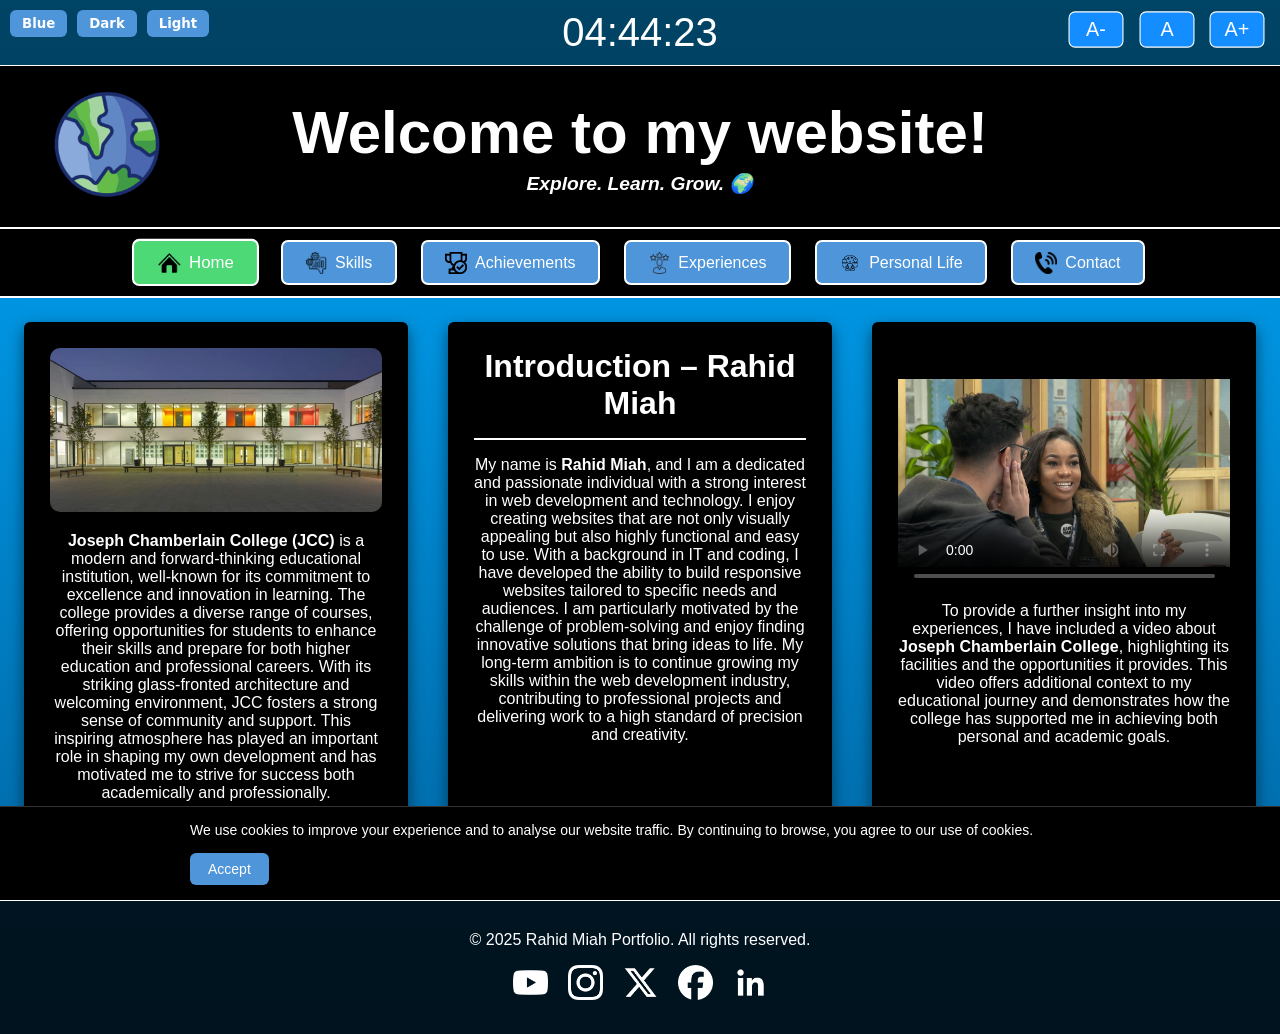
<file: index.html>
<!Doctype HTML>
<html lang="en">
<head>
  <meta charset="UTF-8">
  <meta name="viewport" content="width=device-width, initial-scale=1.0">
  <title>Home Page</title>
  <link rel="stylesheet" href="styles.css">
<script src="script.js"></script>
</head>
<body>
<div id="clock"></div>

<div class="theme-switcher">
  <button data-theme-btn="blue">Blue</button>
  <button data-theme-btn="dark">Dark</button>
  <button data-theme-btn="light">Light</button>
</div>

<header class="hero-section">
  <div class="logo">
    <img src="https://realistikplayz.github.io/btec-it-level-3-website/Earth.png" alt="Earth Logo">
  </div>

  <div class="hero-text">
	<h1>Welcome to my website!</h1>
    <p class="tagline"><strong>Explore. Learn. Grow.</strong> 🌍</p>
  </div>
</header>

<nav class="navbar">
    <a href="index.html" class="active">
        <img src="https://realistikplayz.github.io/btec-it-level-3-website/Home.png" class="nav-icon" alt="Home icon"> Home
    </a>
    <a href="skills.html">
        <img src="https://realistikplayz.github.io/btec-it-level-3-website/Skills.png" class="nav-icon" alt="Skills icon"> Skills
    </a>
    <a href="achievements.html">
        <img src="https://realistikplayz.github.io/btec-it-level-3-website/Achievements.png" class="nav-icon" alt="Achievements icon"> Achievements
    </a>
    <a href="experiences.html">
        <img src="https://realistikplayz.github.io/btec-it-level-3-website/Experiences.png" class="nav-icon" alt="Experiences icon"> Experiences
    </a>
    <a href="personal life.html">
        <img src="https://realistikplayz.github.io/btec-it-level-3-website/Personal Life.png" class="nav-icon" alt="User icon"> Personal Life
    </a>
    <a href="contact.html">
        <img src="https://realistikplayz.github.io/btec-it-level-3-website/Contact.png" class="nav-icon" alt="Contact icon"> Contact
    </a>
</nav>

<div class="font-resizer">
  <button id="DecreaseFont">A-</button>
  <button id="DefaultFont">A</button>
  <button id="IncreaseFont">A+</button>
</div>

  <main class="content-container">

    <section class="card">
      <img src="https://realistikplayz.github.io/btec-it-level-3-website/JCC College.jpg" alt="Joseph Chamberlain College" class="JCC">
      <p>
		<strong>Joseph Chamberlain College (JCC)</strong> is a modern and forward-thinking educational institution, 
        well-known for its commitment to excellence and innovation in learning. The college provides a diverse range of courses, 
        offering opportunities for students to enhance their skills and prepare for both higher education and professional careers. 
        With its striking glass-fronted architecture and welcoming environment, JCC fosters a strong sense of community and support. 
        This inspiring atmosphere has played an important role in shaping my own development and has motivated me to strive for success 
        both academically and professionally.
      </p>
    </section>

    <section class="card intro">
      <h2>Introduction – Rahid Miah</h2>
      <p>
		My name is <strong>Rahid Miah</strong>, and I am a dedicated and passionate individual with a strong interest in 
        web development and technology. I enjoy creating websites that are not only visually appealing but also highly functional 
        and easy to use. With a background in IT and coding, I have developed the ability to build responsive websites tailored 
        to specific needs and audiences. I am particularly motivated by the challenge of problem-solving and enjoy finding 
        innovative solutions that bring ideas to life. My long-term ambition is to continue growing my skills within the 
        web development industry, contributing to professional projects and delivering work to a high standard of precision 
        and creativity.
      </p>
    </section>

    <section class="card video-section">
      <video width="100%" height="250" controls 
			 poster="https://realistikplayz.github.io/btec-it-level-3-website/JCC Video Thumbnail.jpg">
		  <source src="https://realistikplayz.github.io/btec-it-level-3-website/A Look Inside Joseph Chamberlain College.mp4" type="video/mp4"></video>
      <p>
        To provide a further insight into my experiences, I have included a video about <strong>Joseph Chamberlain College</strong>, 
        highlighting its facilities and the opportunities it provides. This video offers additional context to my educational journey 
        and demonstrates how the college has supported me in achieving both personal and academic goals.
      </p>
    </section>
  </main>
	<div class="footer">
  <footer class="footer-content">
    <div class="footer-left">
      © 2025 Rahid Miah Portfolio. All rights reserved.
    </div>

    <div class="footer-right">
        <a href="https://www.youtube.com/@realistikplayz" target="_blank" rel="noopener noreferrer">
		    <img src="https://realistikplayz.github.io/btec-it-level-3-website/YouTube.png" alt="YouTube Icon">
		</a>
		<a href="https://www.instagram.com/jcsfcollege/?hl=en" target="_blank" rel="noopener noreferrer">
			<img src="https://realistikplayz.github.io/btec-it-level-3-website/Instagram.png" alt="Instagram Icon">
		</a>
		<a href="https://x.com/jcsfcollege" target="_blank" rel="noopener noreferrer">
            <img src="https://realistikplayz.github.io/btec-it-level-3-website/X.png" alt="X Icon">
		</a>
		<a href="https://www.facebook.com/JCSFCollege/" target="_blank" rel="noopener noreferrer">	
            <img src="https://realistikplayz.github.io/btec-it-level-3-website/Facebook.png" alt="Facebook Icon">
		</a>
		<a href="https://www.linkedin.com/company/joseph-chamberlain-sixth-form-college/" target="_blank" rel="noopener noreferrer">	
            <img src="https://realistikplayz.github.io/btec-it-level-3-website/LinkedIn.jpg" alt="LinkedIn Icon">
		</a>
    </div>
  </footer>
	
<div id="cookie-banner">
    <div class="cookie-content">
        <p>We use cookies to improve your experience and to analyse our website traffic. 
        By continuing to browse, you agree to our use of cookies.</p>

        <button id="accept-cookies">Accept</button>
    </div>
</div>

<script>
/* Alert Message */
    document.addEventListener("DOMContentLoaded", () => {
  alert("Welcome to the Home page!");
});
</script>
<script>
/* Background Colour Change */
  const root = document.documentElement;

  // Load saved theme
  const savedTheme = localStorage.getItem("theme") || "blue";
  root.setAttribute("data-theme", savedTheme);

  // Attach events to buttons
  document.querySelectorAll("[data-theme-btn]").forEach(btn => {
    btn.addEventListener("click", () => {
      const theme = btn.getAttribute("data-theme-btn");
      root.setAttribute("data-theme", theme);
      localStorage.setItem("theme", theme);
    });
  });
</script>
<script>
/* Cookies Banner */
// Show cookie banner only if not accepted before
if (!localStorage.getItem("cookies-accepted")) {
    document.getElementById("cookie-banner").style.display = "block";
}

document.getElementById("accept-cookies").addEventListener("click", () => {
    localStorage.setItem("cookies-accepted", "true");
    document.getElementById("cookie-banner").style.display = "none";
});
</script>
</div>
</body>

</html>
</file>
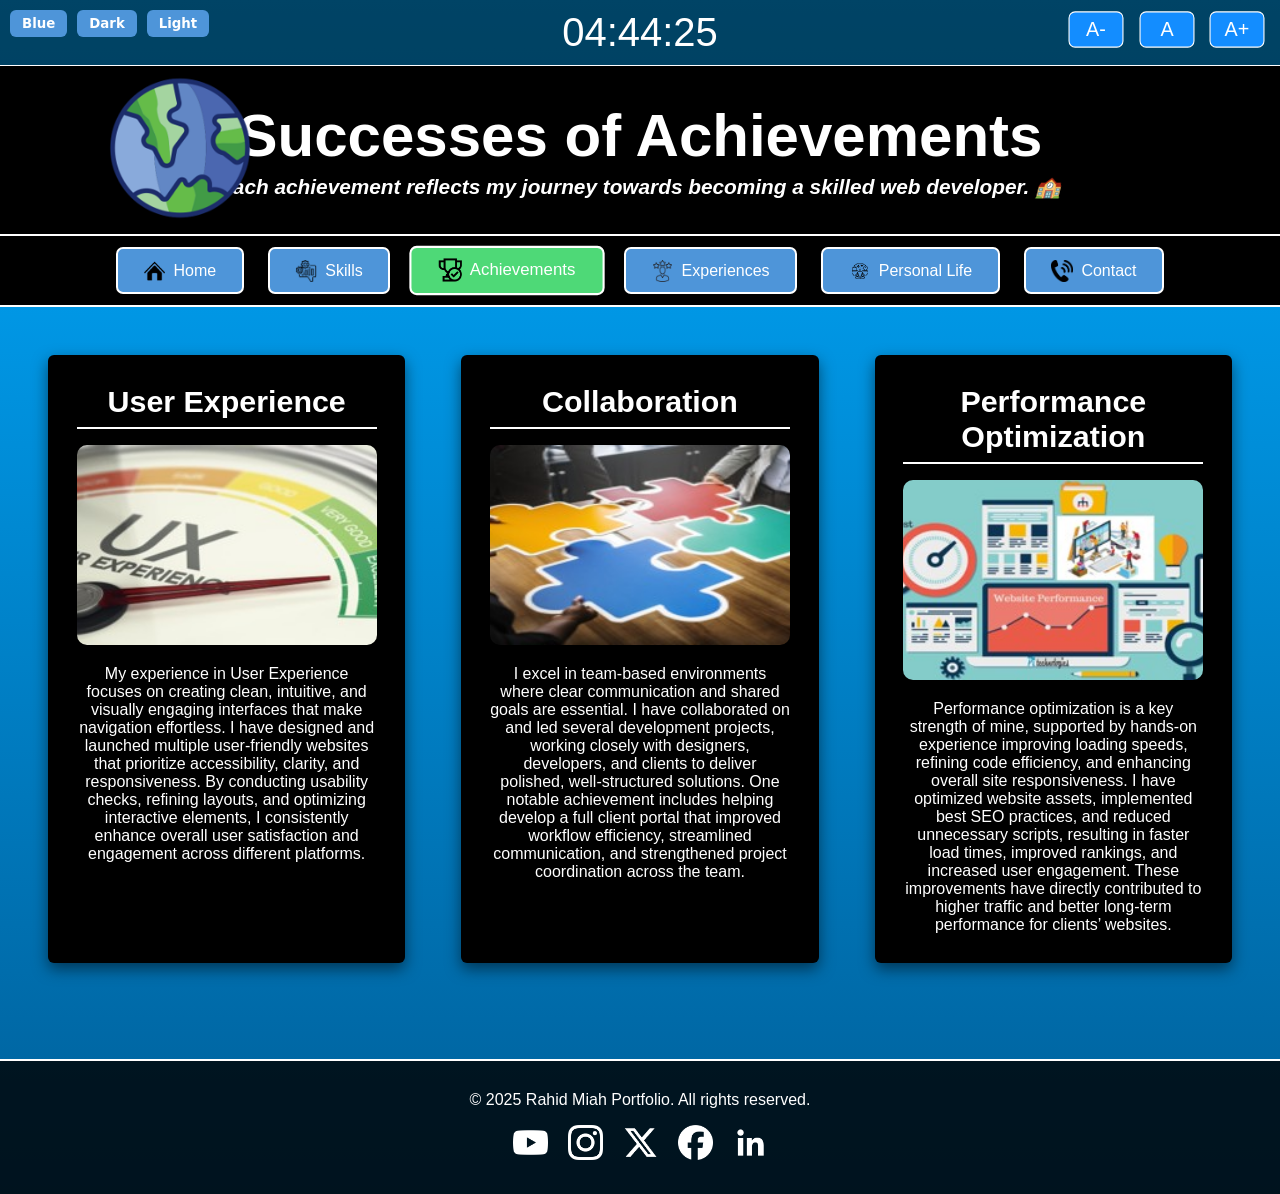
<file: achievements.html>
<!Doctype HTML>
<html lang="en">
<head>
  <meta charset="UTF-8">
  <meta name="viewport" content="width=device-width, initial-scale=1.0">
  <title>Achievements Page</title>
  <link rel="stylesheet" href="styles2.css">
<script src="script.js"></script>
</head>
<body>
<div id="clock"></div>

<div class="theme-switcher">
  <button data-theme-btn="blue">Blue</button>
  <button data-theme-btn="dark">Dark</button>
  <button data-theme-btn="light">Light</button>
</div>

<header class="hero-section">
  <div class="logo">
    <img src="https://realistikplayz.github.io/btec-it-level-3-website/Earth.png" alt="JCC Logo">
  </div>

  <div class="hero-text">
    <h1>Successes of Achievements</h1>
    <p class="tagline"><strong>Each achievement reflects my journey towards becoming a skilled web developer. </strong> 🏫</p>
  </div>
</header>

<nav class="navbar">
    <a href="index.html">
        <img src="https://realistikplayz.github.io/btec-it-level-3-website/Home.png" class="nav-icon" alt="Home icon"> Home
    </a>
    <a href="skills.html">
        <img src="https://realistikplayz.github.io/btec-it-level-3-website/Skills.png" class="nav-icon" alt="Skills icon"> Skills
    </a>
    <a href="achievements.html" class="active">
        <img src="https://realistikplayz.github.io/btec-it-level-3-website/Achievements.png" class="nav-icon" alt="Achievements icon"> Achievements
    </a>
    <a href="experiences.html">
        <img src="https://realistikplayz.github.io/btec-it-level-3-website/Experiences.png" class="nav-icon" alt="Experiences icon"> Experiences
    </a>
    <a href="personal life.html">
        <img src="https://realistikplayz.github.io/btec-it-level-3-website/Personal Life.png" class="nav-icon" alt="User icon"> Personal Life
    </a>
    <a href="contact.html">
        <img src="https://realistikplayz.github.io/btec-it-level-3-website/Contact.png" class="nav-icon" alt="Contact icon"> Contact
    </a>
</nav>
	
<div class="font-resizer">
  <button id="DecreaseFont">A-</button>
  <button id="DefaultFont">A</button>
  <button id="IncreaseFont">A+</button>
</div>

<main class="skills-container">
  <section class="skill-card">
    <h2>User Experience</h2>
    <img src="https://realistikplayz.github.io/btec-it-level-3-website/User Experience.jpg" alt="Multitasking">
    <p>My experience in User Experience focuses on creating clean, intuitive, and visually engaging interfaces that make navigation effortless. I have designed and launched multiple user-friendly websites that prioritize accessibility, clarity, and responsiveness. By conducting usability checks, refining layouts, and optimizing interactive elements, I consistently enhance overall user satisfaction and engagement across different platforms.</p>
  </section>

  <section class="skill-card">
    <h2>Collaboration</h2>
    <img src="https://realistikplayz.github.io/btec-it-level-3-website/Collaboration.jpg" alt="Time Management">
    <p>I excel in team-based environments where clear communication and shared goals are essential. I have collaborated on and led several development projects, working closely with designers, developers, and clients to deliver polished, well-structured solutions. One notable achievement includes helping develop a full client portal that improved workflow efficiency, streamlined communication, and strengthened project coordination across the team.</p>
  </section>

  <section class="skill-card">
    <h2>Performance Optimization</h2>
    <img src="https://realistikplayz.github.io/btec-it-level-3-website/Performance Optimization.jpg" alt="Critical Thinking">
    <p>Performance optimization is a key strength of mine, supported by hands-on experience improving loading speeds, refining code efficiency, and enhancing overall site responsiveness. I have optimized website assets, implemented best SEO practices, and reduced unnecessary scripts, resulting in faster load times, improved rankings, and increased user engagement. These improvements have directly contributed to higher traffic and better long-term performance for clients’ websites.</p>
  </section>
</main>
<div class="footer">
  <footer class="footer-content">
    <div class="footer-left">
      © 2025 Rahid Miah Portfolio. All rights reserved.
    </div>

    <div class="footer-right">
        <a href="https://www.youtube.com/@realistikplayz" target="_blank" rel="noopener noreferrer">
		    <img src="https://realistikplayz.github.io/btec-it-level-3-website/YouTube.png" alt="YouTube Icon">
		</a>
		<a href="https://www.instagram.com/jcsfcollege/?hl=en" target="_blank" rel="noopener noreferrer">
			<img src="https://realistikplayz.github.io/btec-it-level-3-website/Instagram.png" alt="Instagram Icon">
		</a>
		<a href="https://x.com/jcsfcollege" target="_blank" rel="noopener noreferrer">
            <img src="https://realistikplayz.github.io/btec-it-level-3-website/X.png" alt="X Icon">
		</a>
		<a href="https://www.facebook.com/JCSFCollege/" target="_blank" rel="noopener noreferrer">	
            <img src="https://realistikplayz.github.io/btec-it-level-3-website/Facebook.png" alt="Facebook Icon">
		</a>
		<a href="https://www.linkedin.com/company/joseph-chamberlain-sixth-form-college/" target="_blank" rel="noopener noreferrer">	
            <img src="https://realistikplayz.github.io/btec-it-level-3-website/LinkedIn.jpg" alt="LinkedIn Icon">
		</a>
    </div>
  </footer>
<script>
/* Alert Message */
    document.addEventListener("DOMContentLoaded", () => {
  alert("Welcome to the Achievements page!");
});
</script>
<script>
/* Background Colour Change */
  const root = document.documentElement;

  // Load saved theme
  const savedTheme = localStorage.getItem("theme") || "blue";
  root.setAttribute("data-theme", savedTheme);

  // Attach events to buttons
  document.querySelectorAll("[data-theme-btn]").forEach(btn => {
    btn.addEventListener("click", () => {
      const theme = btn.getAttribute("data-theme-btn");
      root.setAttribute("data-theme", theme);
      localStorage.setItem("theme", theme);
    });
  });
</script>
</div>

</body>

</html>
</file>
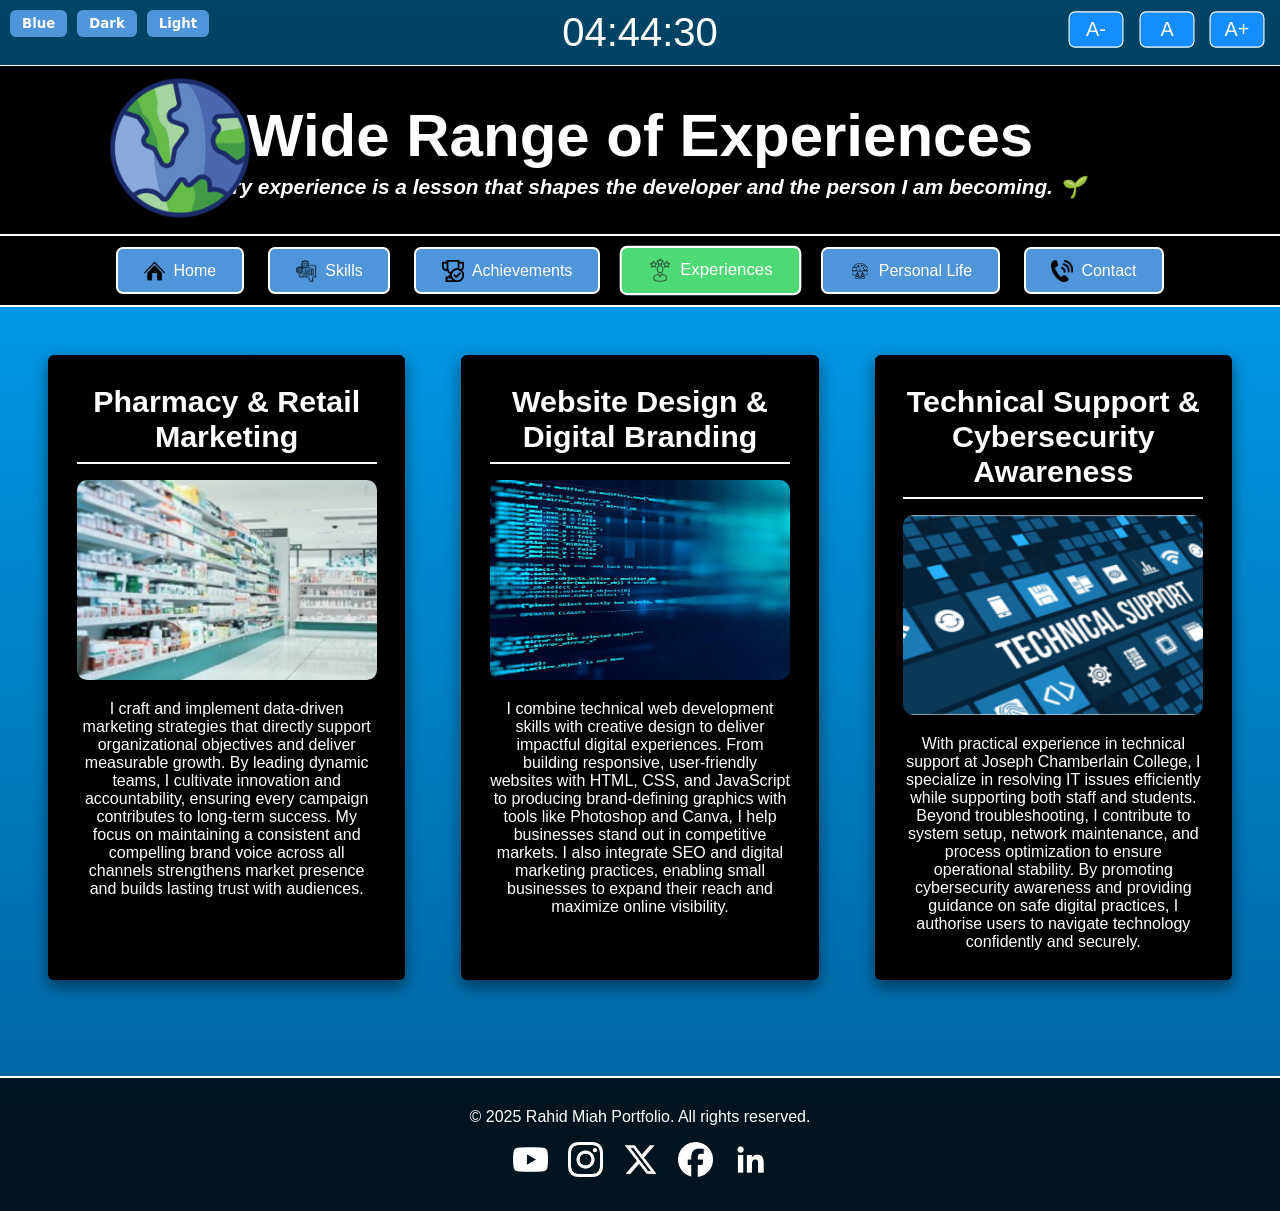
<file: experiences.html>
<!Doctype HTML>
<html lang="en">
<head>
  <meta charset="UTF-8">
  <meta name="viewport" content="width=device-width, initial-scale=1.0">
  <title>Experiences Page</title>
  <link rel="stylesheet" href="styles2.css">
<script src="script.js"></script>
</head>
<body>
<div id="clock"></div>

<div class="theme-switcher">
  <button data-theme-btn="blue">Blue</button>
  <button data-theme-btn="dark">Dark</button>
  <button data-theme-btn="light">Light</button>
</div>

<header class="hero-section">
  <div class="logo">
    <img src="https://realistikplayz.github.io/btec-it-level-3-website/Earth.png" alt="JCC Logo">
  </div>

  <div class="hero-text">
    <h1>Wide Range of Experiences</h1>
    <p class="tagline"><strong>Every experience is a lesson that shapes the developer and the person I am becoming. 🌱</strong></p>
  </div>
</header>

<nav class="navbar">
    <a href="index.html">
        <img src="https://realistikplayz.github.io/btec-it-level-3-website/Home.png" class="nav-icon" alt="Home icon"> Home
    </a>
    <a href="skills.html">
        <img src="https://realistikplayz.github.io/btec-it-level-3-website/Skills.png" class="nav-icon" alt="Skills icon"> Skills
    </a>
    <a href="achievements.html">
        <img src="https://realistikplayz.github.io/btec-it-level-3-website/Achievements.png" class="nav-icon" alt="Achievements icon"> Achievements
    </a>
    <a href="experiences.html" class="active">
        <img src="https://realistikplayz.github.io/btec-it-level-3-website/Experiences.png" class="nav-icon" alt="Experiences icon"> Experiences
    </a>
    <a href="personal life.html">
        <img src="https://realistikplayz.github.io/btec-it-level-3-website/Personal Life.png" class="nav-icon" alt="User icon"> Personal Life
    </a>
    <a href="contact.html">
        <img src="https://realistikplayz.github.io/btec-it-level-3-website/Contact.png" class="nav-icon" alt="Contact icon"> Contact
    </a>
</nav>
	
<div class="font-resizer">
  <button id="DecreaseFont">A-</button>
  <button id="DefaultFont">A</button>
  <button id="IncreaseFont">A+</button>
</div>

<main class="skills-container">
  <section class="skill-card">
    <h2>Pharmacy & Retail Marketing</h2>
    <img src="https://realistikplayz.github.io/btec-it-level-3-website/Pharmacy and Retail Marketing.jpg" alt="Multitasking">
    <p>I craft and implement data-driven marketing strategies that directly support organizational objectives and deliver measurable growth. By leading dynamic teams, I cultivate innovation and accountability, ensuring every campaign contributes to long-term success. My focus on maintaining a consistent and compelling brand voice across all channels strengthens market presence and builds lasting trust with audiences.</p>
  </section>

  <section class="skill-card">
    <h2>Website Design & Digital Branding</h2>
    <img src="https://realistikplayz.github.io/btec-it-level-3-website/Website Design and Digital Branding.jpg" alt="Time Management">
    <p>I combine technical web development skills with creative design to deliver impactful digital experiences. From building responsive, user-friendly websites with HTML, CSS, and JavaScript to producing brand-defining graphics with tools like Photoshop and Canva, I help businesses stand out in competitive markets. I also integrate SEO and digital marketing practices, enabling small businesses to expand their reach and maximize online visibility.</p>
  </section>

  <section class="skill-card">
    <h2>Technical Support & Cybersecurity Awareness</h2>
    <img src="https://realistikplayz.github.io/btec-it-level-3-website/Technical Support and Cybersecurity Awareness.png" alt="Critical Thinking">
    <p>With practical experience in technical support at Joseph Chamberlain College, I specialize in resolving IT issues efficiently while supporting both staff and students. Beyond troubleshooting, I contribute to system setup, network maintenance, and process optimization to ensure operational stability. By promoting cybersecurity awareness and providing guidance on safe digital practices, I authorise users to navigate technology confidently and securely.</p>
  </section>
</main>
<div class="footer">
  <footer class="footer-content">
    <div class="footer-left">
      © 2025 Rahid Miah Portfolio. All rights reserved.
    </div>

    <div class="footer-right">
        <a href="https://www.youtube.com/@realistikplayz" target="_blank" rel="noopener noreferrer">
		    <img src="https://realistikplayz.github.io/btec-it-level-3-website/YouTube.png" alt="YouTube Icon">
		</a>
		<a href="https://www.instagram.com/jcsfcollege/?hl=en" target="_blank" rel="noopener noreferrer">
			<img src="https://realistikplayz.github.io/btec-it-level-3-website/Instagram.png" alt="Instagram Icon">
		</a>
		<a href="https://x.com/jcsfcollege" target="_blank" rel="noopener noreferrer">
            <img src="https://realistikplayz.github.io/btec-it-level-3-website/X.png" alt="X Icon">
		</a>
		<a href="https://www.facebook.com/JCSFCollege/" target="_blank" rel="noopener noreferrer">	
            <img src="https://realistikplayz.github.io/btec-it-level-3-website/Facebook.png" alt="Facebook Icon">
		</a>
		<a href="https://www.linkedin.com/company/joseph-chamberlain-sixth-form-college/" target="_blank" rel="noopener noreferrer">	
            <img src="https://realistikplayz.github.io/btec-it-level-3-website/LinkedIn.jpg" alt="LinkedIn Icon">
		</a>
    </div>
  </footer>
<script>
/* Alert Message */
    document.addEventListener("DOMContentLoaded", () => {
  alert("Welcome to the Experiences page!");
});
</script>
<script>
/* Background Colour Change */
  const root = document.documentElement;

  // Load saved theme
  const savedTheme = localStorage.getItem("theme") || "blue";
  root.setAttribute("data-theme", savedTheme);

  // Attach events to buttons
  document.querySelectorAll("[data-theme-btn]").forEach(btn => {
    btn.addEventListener("click", () => {
      const theme = btn.getAttribute("data-theme-btn");
      root.setAttribute("data-theme", theme);
      localStorage.setItem("theme", theme);
    });
  });
</script>
</div>

</body>
</html>
</file>
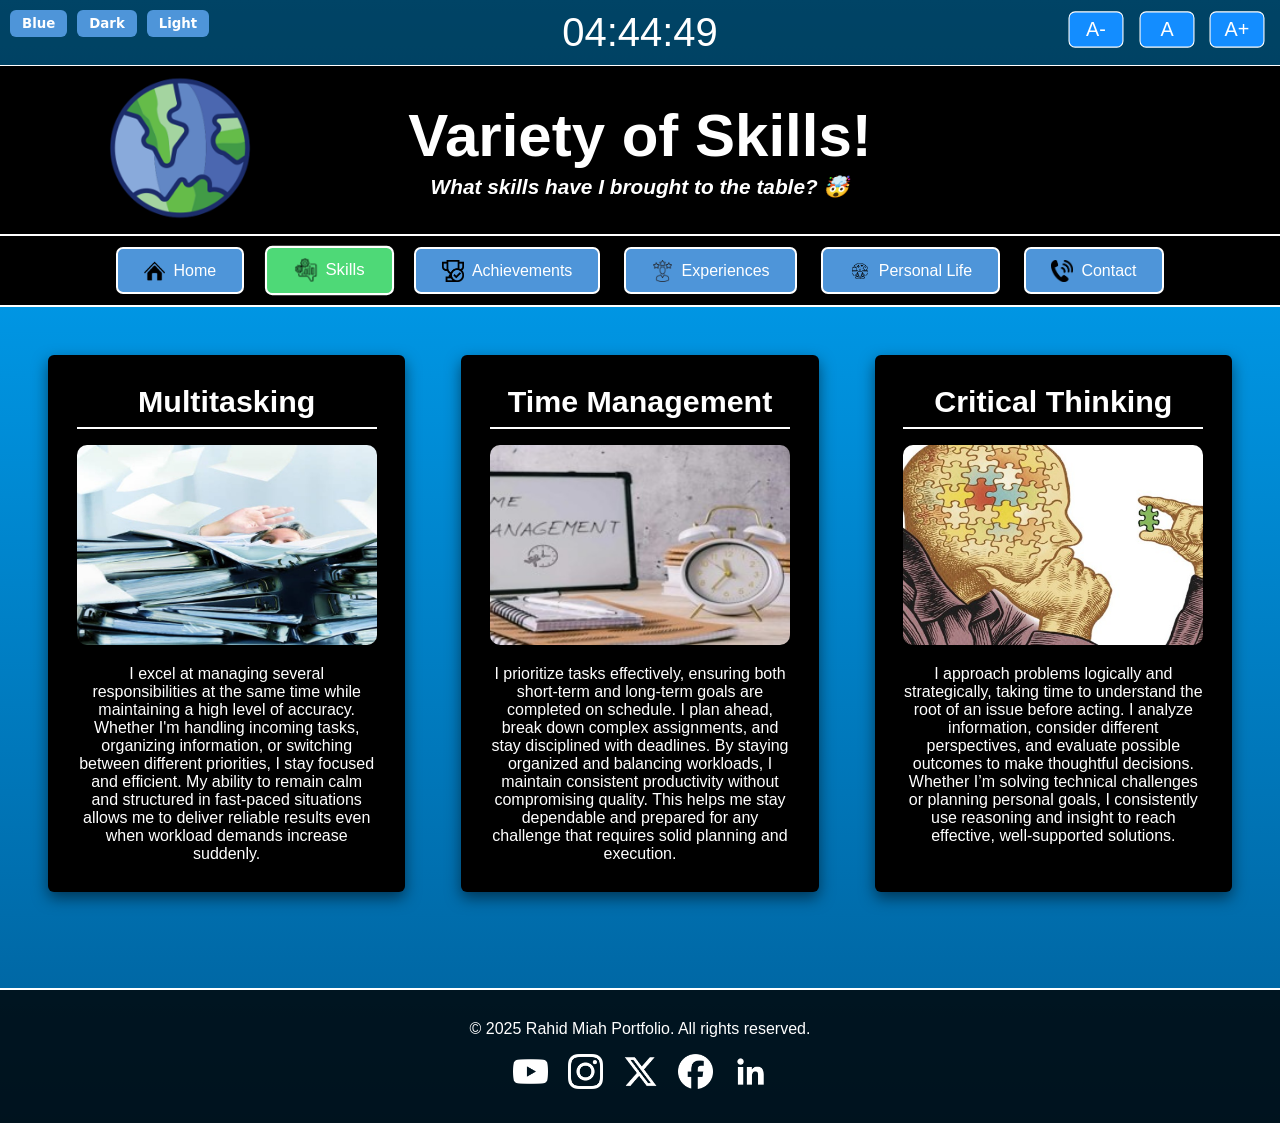
<file: skills.html>
<!Doctype HTML>
<html lang="en">
<head>
  <meta charset="UTF-8">
  <meta name="viewport" content="width=device-width, initial-scale=1.0">
  <title>Skills Page</title>
  <link rel="stylesheet" href="styles2.css">
<script src="script.js"></script>
</head>
<body>
<div id="clock"></div>

<div class="theme-switcher">
  <button data-theme-btn="blue">Blue</button>
  <button data-theme-btn="dark">Dark</button>
  <button data-theme-btn="light">Light</button>
</div>

<header class="hero-section">
  <div class="logo">
    <img src="https://realistikplayz.github.io/btec-it-level-3-website/Earth.png" alt="JCC Logo">
  </div>

  <div class="hero-text">
    <h1>Variety of Skills!</h1>
    <p class="tagline"><strong>What skills have I brought to the table?</strong> 🤯</p>
  </div>
</header>

<nav class="navbar">
    <a href="index.html">
        <img src="https://realistikplayz.github.io/btec-it-level-3-website/Home.png" class="nav-icon" alt="Home icon"> Home
    </a>
    <a href="skills.html" class="active">
        <img src="https://realistikplayz.github.io/btec-it-level-3-website/Skills.png" class="nav-icon" alt="Skills icon"> Skills
    </a>
    <a href="achievements.html">
        <img src="https://realistikplayz.github.io/btec-it-level-3-website/Achievements.png" class="nav-icon" alt="Achievements icon"> Achievements
    </a>
    <a href="experiences.html">
        <img src="https://realistikplayz.github.io/btec-it-level-3-website/Experiences.png" class="nav-icon" alt="Experiences icon"> Experiences
    </a>
    <a href="personal life.html">
        <img src="https://realistikplayz.github.io/btec-it-level-3-website/Personal Life.png" class="nav-icon" alt="User icon"> Personal Life
    </a>
    <a href="contact.html">
        <img src="https://realistikplayz.github.io/btec-it-level-3-website/Contact.png" class="nav-icon" alt="Contact icon"> Contact
    </a>
</nav>
	
<div class="font-resizer">
  <button id="DecreaseFont">A-</button>
  <button id="DefaultFont">A</button>
  <button id="IncreaseFont">A+</button>
</div>

<main class="skills-container">
  <section class="skill-card">
    <h2>Multitasking</h2>
    <img src="https://realistikplayz.github.io/btec-it-level-3-website/Multitasking.jpg" alt="Multitasking">
    <p>I excel at managing several responsibilities at the same time while maintaining a high level of accuracy. Whether I'm handling incoming tasks, organizing information, or switching between different priorities, I stay focused and efficient. My ability to remain calm and structured in fast-paced situations allows me to deliver reliable results even when workload demands increase suddenly.</p>
  </section>

  <section class="skill-card">
    <h2>Time Management</h2>
    <img src="https://realistikplayz.github.io/btec-it-level-3-website/Time Management.jpg" alt="Time Management">
    <p>I prioritize tasks effectively, ensuring both short-term and long-term goals are completed on schedule. I plan ahead, break down complex assignments, and stay disciplined with deadlines. By staying organized and balancing workloads, I maintain consistent productivity without compromising quality. This helps me stay dependable and prepared for any challenge that requires solid planning and execution.</p>
  </section>

  <section class="skill-card">
    <h2>Critical Thinking</h2>
    <img src="https://realistikplayz.github.io/btec-it-level-3-website/Critical Thinking.jpg" alt="Critical Thinking">
    <p>I approach problems logically and strategically, taking time to understand the root of an issue before acting. I analyze information, consider different perspectives, and evaluate possible outcomes to make thoughtful decisions. Whether I’m solving technical challenges or planning personal goals, I consistently use reasoning and insight to reach effective, well-supported solutions.</p>
  </section>
</main>

	<div class="footer">
  <footer class="footer-content">
    <div class="footer-left">
      © 2025 Rahid Miah Portfolio. All rights reserved.
    </div>

    <div class="footer-right">
        <a href="https://www.youtube.com/@realistikplayz" target="_blank" rel="noopener noreferrer">
		    <img src="https://realistikplayz.github.io/btec-it-level-3-website/YouTube.png" alt="YouTube Icon">
		</a>
		<a href="https://www.instagram.com/jcsfcollege/?hl=en" target="_blank" rel="noopener noreferrer">
			<img src="https://realistikplayz.github.io/btec-it-level-3-website/Instagram.png" alt="Instagram Icon">
		</a>
		<a href="https://x.com/jcsfcollege" target="_blank" rel="noopener noreferrer">
            <img src="https://realistikplayz.github.io/btec-it-level-3-website/X.png" alt="X Icon">
		</a>
		<a href="https://www.facebook.com/JCSFCollege/" target="_blank" rel="noopener noreferrer">	
            <img src="https://realistikplayz.github.io/btec-it-level-3-website/Facebook.png" alt="Facebook Icon">
		</a>
		<a href="https://www.linkedin.com/company/joseph-chamberlain-sixth-form-college/" target="_blank" rel="noopener noreferrer">	
            <img src="https://realistikplayz.github.io/btec-it-level-3-website/LinkedIn.jpg" alt="LinkedIn Icon">
		</a>
    </div>
  </footer>
<script>
/* Alert Message */
    document.addEventListener("DOMContentLoaded", () => {
  alert("Welcome to the Skills page!");
});
</script>
<script>
/* Background Colour Change */
  const root = document.documentElement;

  // Load saved theme
  const savedTheme = localStorage.getItem("theme") || "blue";
  root.setAttribute("data-theme", savedTheme);

  // Attach events to buttons
  document.querySelectorAll("[data-theme-btn]").forEach(btn => {
    btn.addEventListener("click", () => {
      const theme = btn.getAttribute("data-theme-btn");
      root.setAttribute("data-theme", theme);
      localStorage.setItem("theme", theme);
    });
  });
</script>
</div>

</body>

</html>
</file>
<file: styles.css>
@charset "utf-8";

/* Theme Colour Variables*/

/* Blue Theme (Default) */
[data-theme="blue"] {
  --bg-main: linear-gradient(180deg, #00aaff, #005f99);
  --text-color: #ffffff;
  --card-bg: #000000;
  --navbar-bg: #000000;
  --accent: #4E95D9;
}

/* Dark Theme */
[data-theme="dark"] {
  --bg-main: #000000;
  --text-color: #ffffff;
  --card-bg: #111111;
  --navbar-bg: #000000;
  --accent: #FFFFFF;
}

[data-theme="dark"] .theme-switcher button {
  color: #000000;
}

[data-theme="dark"] .hero-text {
  color: #FFFFFF;
}

/* Light Theme */
[data-theme="light"] {
  --bg-main: #ffffff;
  --text-color: #FFFFFF;
  --card-bg: #f2f2f2;
  --navbar-bg: grey;
  --accent: #000000;
  --information-color: #000000;
}

/* Reset */
* {
  margin: 0;
  padding: 0;
  box-sizing: border-box;
}

/* Global Styling - Everything */
body {
  font-family: Calibri, sans-serif;
  background: var(--bg-main);
  color: var(--text-color);
  min-height: 100vh;
  text-align: center;
  overflow-x: hidden;
}

/* Video Background */
#bg-video {
  position: fixed;
  top: 0;
  left: 0;
  width: 100%;
  height: 100%;
  object-fit: cover;
  z-index: -1;
}

/* Hero Section */
.hero-section {
  position: relative;
  padding: 2rem 1rem;
  background: #000000;
  border-bottom: 2px solid #fff;
  text-align: center;
}

.logo {
  position: absolute;
  left: 2rem;
  top: 50%;
  transform: translateY(-50%);
}

.logo img {
  width: 150px;
  border-radius: 50%;
}

.hero-text h1 {
  font-size: 60px;
  text-align: center;
  color: var(--text-color);
}

/* Quote */
.tagline {
  font-size: 1.2rem;
  margin-top: 0.3rem;
  font-style: italic;
}

/* Navigation Bar */
.navbar {
  display: flex;
  justify-content: center;
  flex-wrap: wrap;
  background: var(--navbar-bg);
  padding: 0.7rem 0;
  gap: 1.5rem;
  border-bottom: 2px solid #fff;
}

.navbar a {
  color: #fff;
  text-decoration: none;
  padding: 0.6rem 1.4rem;
  border-radius: 7px;
  background: #4E95D9;
  transition: all 0.2s ease;
  font-weight: 500;
  border: 2px solid #fff;
  display: flex;
  align-items: center;
  gap: 8px;
}

.navbar a:hover,
.navbar a.active {
  background: #4ED977;
  transform: scale(1.05);
}

.nav-icon {
  width: 22px;
  height: 22px;
  object-fit: contain;
  pointer-events: none;
}

/* Content Grid */
.content-container {
  display: grid;
  grid-template-columns: repeat(auto-fit, minmax(320px, 1fr));
  gap: 2.5rem;
  padding: 1.5rem;
  color: var(--information-color);
}

.card {
  background: var(--card-bg);
  border-radius: 6px;
  padding: 1.6rem;
  box-shadow: 0 6px 15px rgba(0, 0, 0, 0.5);
  transition: transform 0.3s ease;
}

.card:hover {
  transform: translateY(-6px);
}

.JCC {
  width: 100%;
  border-radius: 10px;
  margin-bottom: 1rem;
}

.intro h2 {
  margin-bottom: 1rem;
  border-bottom: 2px solid #fff;
  padding-bottom: 1rem;
  font-size: 2rem;
}

/* Footer */
.footer {
  background-color: rgba(0, 0, 0, 0.8);
  border-top: 2px solid #fff;
  padding: 30px 20px;
  color: white;
  margin-top: 3rem;
}

.footer-content {
  display: flex;
  flex-direction: column;
  gap: 1rem;
  font-size: 16px;
}

.footer-right {
  display: flex;
  justify-content: center;
  gap: 20px;
}

.footer-right img {
  width: 35px;
  height: 35px;
  transition: transform 0.2s ease;
  cursor: pointer;
}

.footer-right img:hover {
  transform: scale(1.3);
}

/* JavaScript - Font Resizer */
.font-resizer {
  position: fixed;
  top: 5px;
  right: 10px;
  z-index: 9999;
}

.font-resizer button {
  padding: 5px 10px;
  margin: 8px;
  font-size: 18px;
  cursor: pointer;
  color: white;
  background-color: #138DFF;
  border: 1px solid white;
  width: 50px;
  border-radius: 6px;
	  transform: scale(1.1);
	transition: 0.2s;
}

/* Hover Effects */
#DecreaseFont:hover {
  background: #FF0000;
  transform: scale(1.20);
}
#DefaultFont:hover {
  background: #FFC107;
  transform: scale(1.20);
}
#IncreaseFont:hover {
  background: #00C853;
  transform: scale(1.20);
}

/* JavaScript - Live Clock */
#clock {
  font-size: 40px;
  padding: 10px 0;
  background: rgba(0, 0, 0, 0.6);
  border-bottom: 1px solid #fff;
}

/* JavaScript - Background Colour Change */
.theme-switcher {
  position: fixed;
  top: 10px;
  left: 10px;
  z-index: 9999;
  display: flex;
  gap: 10px;
}

.theme-switcher button {
  font-family: Segoe, "Segoe UI", "DejaVu Sans", "Trebuchet MS", Verdana, "sans-serif";
  padding: 6px 12px;
  border: none;
  cursor: pointer;
  background: var(--accent);
  color: #fff;
  border-radius: 6px;
  font-weight: 600;
  transition: 0.2s;
}

.theme-switcher button:hover {
  transform: scale(1.1);
  opacity: 1;
}

/* JavaScript - Cursor Effect */
#cursorTrail {
    position: fixed;
    top: 0;
    left: 0;
    pointer-events: none;
    width: 100%;
    height: 100%;
    z-index: 9999;
}

/* JavaScript - Cookies Banner */
#cookie-banner {
    position: fixed;
    bottom: 0;
    left: 0;
    width: 100%;
    background: var(--card-bg, #1e1e1e);
    border-top: 1px solid var(--border-color, #333);
    padding: 15px;
    display: none;
    z-index: 99999;
    animation: slideUp 0.5s ease;
}

.cookie-content {
    max-width: 900px;
    margin: auto;
    display: flex;
    justify-content: space-between;
    align-items: center;
    gap: 15px;
    flex-wrap: wrap;
    color: var(--information-color);
    font-size: 14px;
}

#accept-cookies {
    padding: 8px 18px;
    border: none;
    background: var(--accent, #2c7bff);
    color: white;
    border-radius: 6px;
    cursor: pointer;
    font-size: 14px;
    transition: background 0.2s ease;
}

#accept-cookies:hover {
    background: var(--accent-hover, #1a5ed9);
}

/* Animation */
@keyframes slideUp {
    from { transform: translateY(100%); }
    to   { transform: translateY(0); }
}

/* Responsiveness */

/* Tablets */
@media (max-width: 900px) {

  /* Hero */
  .hero-text h1 {
    font-size: 2.4rem;
  }

  .logo img {
    width: 110px;
  }

  /* Navigation */
  .navbar {
    gap: 1rem;
    padding: 0.6rem;
  }

  .navbar a {
    font-size: 0.95rem;
    padding: 0.55rem 1.2rem;
  }

  /* Content cards */
  .content-container {
    gap: 2rem;
  }

  /* Font + Theme buttons spacing */
  .font-resizer {
    top: 10px;
    right: 10px;
  }

  .theme-switcher {
    top: 10px;
    left: 10px;
  }

  .font-resizer button,
  .theme-switcher button {
    margin: 6px;
    min-width: 44px; /* good touch size */
  }
}

/* Mobile */
@media (max-width: 600px) {

  /* Hero */
  .hero-section {
    padding: 1.2rem;
  }

  .hero-text h1 {
    font-size: 1.9rem;
    line-height: 1.2;
  }

  .logo {
    position: static;
    transform: none;
    margin-bottom: 1rem;
  }

  .logo img {
    width: 95px;
  }

  /* Navigation */
  .navbar {
    flex-direction: column;
    gap: 0.8rem;
  }

  .navbar a {
    width: 90%;
    justify-content: center;
    font-size: 0.9rem;
    padding: 0.7rem;
  }

  /* Content layout */
  .content-container {
    grid-template-columns: 1fr;
    padding: 1rem;
    gap: 1.5rem;
  }

  .card {
    padding: 1.3rem;
  }

  /* Clock */
  #clock {
    font-size: 26px;
  }

  .theme-switcher {
    position: static;
    justify-content: center;
    margin: 0.5rem auto;
    padding-bottom: 0.5rem;
  }

  .font-resizer {
    position: static;
    display: flex;
    justify-content: center;
    margin-bottom: 0.8rem;
  }

  .font-resizer button,
  .theme-switcher button {
    font-size: 16px;
    padding: 8px 12px;
    min-width: 48px;
  }

  /* Cookie Banner */
  .cookie-content {
    text-align: center;
    justify-content: center;
  }

  /* Footer */
  .footer-right img {
    width: 30px;
    height: 30px;
  }
}
</file>
<file: styles2.css>
@charset "utf-8";

/* Theme Colour Variables */

/* Blue Theme (Default) */
[data-theme="blue"] {
  --bg-main: linear-gradient(180deg, #00aaff, #005f99);
  --text-color: #ffffff;
  --card-bg: #000000;
  --navbar-bg: #000000;
  --accent: #4E95D9;
}

/* Dark Theme */
[data-theme="dark"] {
  --bg-main: #000000;
  --text-color: #ffffff;
  --card-bg: #111111;
  --navbar-bg: #000000;
  --accent: #FFFFFF;
}

[data-theme="dark"] .theme-switcher button {
  color: #000000;
}

[data-theme="dark"] .hero-text {
  color: #FFFFFF;
}

/* Light Theme */
[data-theme="light"] {
  --bg-main: #ffffff;
  --text-color: #FFFFFF;
  --card-bg: #f2f2f2;
  --navbar-bg: grey;
  --accent: #000000;
  --information-color: #000000;
}

/* Reset */
* {
  margin: 0;
  padding: 0;
  box-sizing: border-box;
}

/* Global Styling - Everything */
body {
  font-family: Calibri, sans-serif;
  background: var(--bg-main);
  color: var(--text-color);
  min-height: 100vh;
  text-align: center;
  overflow-x: hidden;
}

.tagline {
	font-size: 20px;
	margin-top: center;
}

/* Hero Section */
.hero-section {
  position: relative;
  padding: 2.2rem 5rem;
  background: black;
  color: white;
  border-bottom: 2px solid #fff;
  text-align: center;
}

.logo {
  position: absolute;
  left: 5rem;
  top: 50%;
  transform: translateY(-50%);
}

.logo {
flex-shrink: 0;
}

.logo img {
  width: 200px;
  border-radius: 50%;
}

.hero-text {
  flex: 1;
  text-align: center;
}

.hero-text h1 {
  font-size: 60px;
  text-align: center;
  color: var(--text-color);
}

/* Quote */
.tagline {
  font-size: 1.3rem;
  margin-top: 0.3rem;
  font-style: italic;
}

/* Navigation Bar */
.navbar {
  display: flex;
  justify-content: center;
  flex-wrap: wrap;
  background: var(--navbar-bg);
  padding: 0.7rem 0;
  gap: 1.5rem;
  border-bottom: 2px solid #fff;
}

.navbar a {
  color: #fff;
  text-decoration: none;
  padding: 0.65rem 1.6rem;
  border-radius: 7px;
  background: #4E95D9;
  transition: all 0.2s ease;
  font-weight: 500;
	border: 2px solid #FFFFFF;
	display: flex;
    align-items: center;
    gap: 8px;
}

.navbar a:hover,
.navbar a.active {
  background: #4ED977;
  transform: scale(1.05);
}

.nav-icon {
    width: 22px;
    height: 22px;
    object-fit: contain;
    pointer-events: none;
	position: relative;
}

/* Skills Grid */
.skills-container {
  display: grid;
  grid-template-columns: repeat(auto-fit, minmax(320px, 1fr));
  gap: 3.5rem;
  padding: 3rem;
  color: var(--information-color);
}

.skill-card {
  background: var(--card-bg);
  border-radius: 6px;
  padding: 1.8rem;
  text-align: center;
  box-shadow: 0 6px 15px rgba(0, 0, 0, 0.5);
  transition: transform 0.3s ease;
}

.skill-card:hover {
  transform: translateY(-8px);
}

.skill-card img {
  width: 100%;
  height: 200px;
  object-fit: cover;
  border-radius: 10px;
  margin-bottom: 1rem;
}

.skill-card h2 {
  font-size: 1.9rem;
  margin-bottom: 1rem;
  border-bottom: 2px solid #FFFFFF;
  padding-bottom: 0.5rem;
}

/* Footer */
.footer {
  background-color: rgba(0, 0, 0, 0.8);
  border-top: 2px solid #fff;
  padding: 30px 20px;
  color: white;
  margin-top: 3rem;
}

.footer-content {
  display: flex;
  flex-direction: column;
  gap: 1rem;
  font-size: 16px;
}

.footer-right {
  display: flex;
  justify-content: center;
  gap: 20px;
}

.footer-right img {
  width: 35px;
  height: 35px;
  transition: transform 0.2s ease;
  cursor: pointer;
}

.footer-right img:hover {
  transform: scale(1.3);
}

/* JavaScript - Font Resizer */
.font-resizer {
  position: fixed;
  top: 5px;
  right: 10px;
  z-index: 9999;
}

.font-resizer button {
  padding: 5px 10px;
  margin: 8px;
  font-size: 18px;
  cursor: pointer;
  color: white;
  background-color: #138DFF;
  border: 1px solid white;
  width: 50px;
  border-radius: 6px;
	  transform: scale(1.1);
	transition: 0.2s;
}

/* Hover Effects */
#DecreaseFont:hover {
  background: #FF0000;
  transform: scale(1.20);
}
#DefaultFont:hover {
  background: #FFC107;
  transform: scale(1.20);
}
#IncreaseFont:hover {
  background: #00C853;
  transform: scale(1.20);
}

/* JavaScript - Live Clock */
#clock {
  font-size: 40px;
  padding: 10px 0;
  background: rgba(0, 0, 0, 0.6);
  border-bottom: 1px solid #fff;
}

/* JavaScript - Background Colour Change */
.theme-switcher {
  position: fixed;
  top: 10px;
  left: 10px;
  z-index: 9999;
  display: flex;
  gap: 10px;
}

.theme-switcher button {
  font-family: Segoe, "Segoe UI", "DejaVu Sans", "Trebuchet MS", Verdana, "sans-serif";
  padding: 6px 12px;
  border: none;
  cursor: pointer;
  background: var(--accent);
  color: #fff;
  border-radius: 6px;
  font-weight: 600;
  transition: 0.2s;
}

.theme-switcher button:hover {
  transform: scale(1.1);
  opacity: 1;
}

/* JavaScript - Cursor Effect */
#cursorTrail {
    position: fixed;
    top: 0;
    left: 0;
    pointer-events: none;
    width: 100%;
    height: 100%;
    z-index: 9999;
}

/* JavaScript - Cookies Banner */
#cookie-banner {
    position: fixed;
    bottom: 0;
    left: 0;
    width: 100%;
    background: var(--card-bg, #1e1e1e);
    border-top: 1px solid var(--border-color, #333);
    padding: 15px;
    display: none;
    z-index: 99999;
    animation: slideUp 0.5s ease;
}

.cookie-content {
    max-width: 900px;
    margin: auto;
    display: flex;
    justify-content: space-between;
    align-items: center;
    gap: 15px;
    flex-wrap: wrap;
    color: var(--text-color);
    font-size: 14px;
}

#accept-cookies {
    padding: 8px 18px;
    border: none;
    background: var(--accent, #2c7bff);
    color: white;
    border-radius: 6px;
    cursor: pointer;
    font-size: 14px;
    transition: background 0.2s ease;
}

#accept-cookies:hover {
    background: var(--accent-hover, #1a5ed9);
}

/* Animation */
@keyframes slideUp {
    from { transform: translateY(100%); }
    to   { transform: translateY(0); }
}

/* Responsiveness */

/* Tablets */
@media (max-width: 900px) {

  /* Hero */
  .hero-section {
    padding: 2rem 2rem;
  }

  .hero-text h1 {
    font-size: 2.4rem;
  }

  .logo {
    left: 2rem;
  }

  .logo img {
    width: 130px;
  }

  /* Navigation */
  .navbar {
    gap: 1rem;
  }

  .navbar a {
    padding: 0.55rem 1.2rem;
    font-size: 0.95rem;
  }

  /* Skills grid */
  .skills-container {
    gap: 2.5rem;
    padding: 2rem;
  }

  /* Controls spacing */
  .font-resizer button,
  .theme-switcher button {
    min-width: 44px;
  }
}

/* Mobile */
@media (max-width: 600px) {

  /* Hero */
  .hero-section {
    padding: 1.3rem;
  }

  .hero-text h1 {
    font-size: 1.9rem;
    line-height: 1.2;
  }

  .tagline {
    font-size: 1.05rem;
  }

  .logo {
    position: static;
    transform: none;
    margin-bottom: 1rem;
  }

  .logo img {
    width: 95px;
  }

  /* Navigation */
  .navbar {
    flex-direction: column;
    gap: 0.8rem;
  }

  .navbar a {
    width: 90%;
    justify-content: center;
    padding: 0.7rem;
    font-size: 0.9rem;
  }

  /* Skills grid – single column */
  .skills-container {
    grid-template-columns: 1fr;
    padding: 1.2rem;
    gap: 1.8rem;
  }

  .skill-card {
    padding: 1.4rem;
  }

  .skill-card img {
    height: 180px;
  }

  .skill-card h2 {
    font-size: 1.5rem;
  }

  /* Theme Switcher */
  .theme-switcher {
    position: static;
    justify-content: center;
    margin: 0.5rem auto;
  }

  /* Font Resizer */
  .font-resizer {
    position: static;
    display: flex;
    justify-content: center;
    margin-bottom: 0.8rem;
  }

  .font-resizer button,
  .theme-switcher button {
    font-size: 16px;
    padding: 8px 12px;
    min-width: 48px;
  }

  /* Clock */
  #clock {
    font-size: 26px;
  }

  /* Cookie Banner */
  .cookie-content {
    text-align: center;
    justify-content: center;
  }

  /* Footer Icons */
  .footer-right img {
    width: 30px;
    height: 30px;
  }
}
</file>
